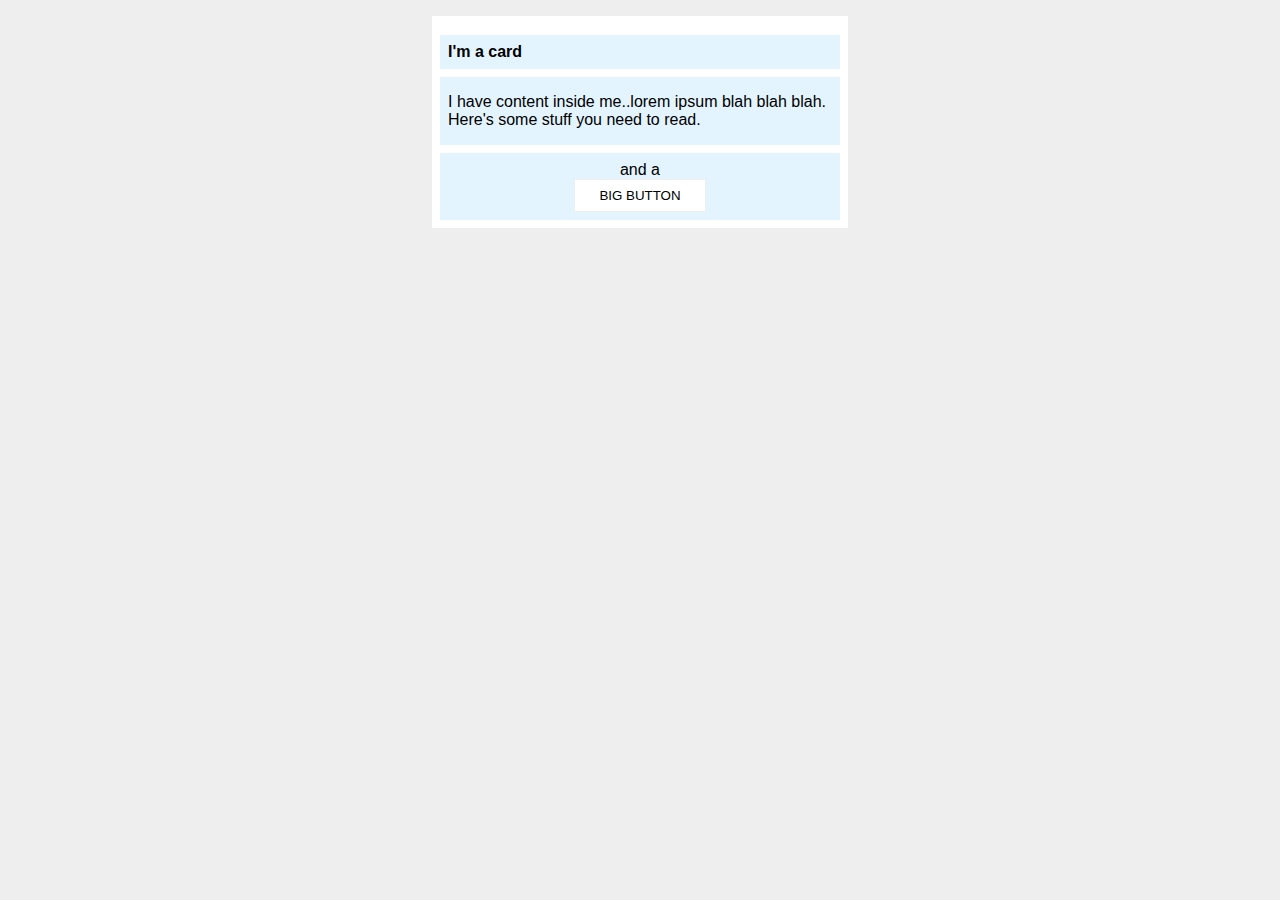
<file: foundations/block-and-inline/02-margin-and-padding-2/index.html>
<!DOCTYPE html>
<html lang="en">
  <head>
    <meta charset="UTF-8">
    <meta http-equiv="X-UA-Compatible" content="IE=edge">
    <meta name="viewport" content="width=device-width, initial-scale=1.0">
    <title>Margin and Padding exercise 2</title>
    <link rel="stylesheet" href="style.css">
  </head>
  <body>
    <div class="card">
      <h1 class="title">I'm a card</h1>
      <div class="content">I have content inside me..lorem ipsum blah blah blah. Here's some stuff you need to read.</div>
      <div class="button-container"><span>and a</span> <button>BIG BUTTON</button></div>
    </div>
  </body>
</html>
</file>
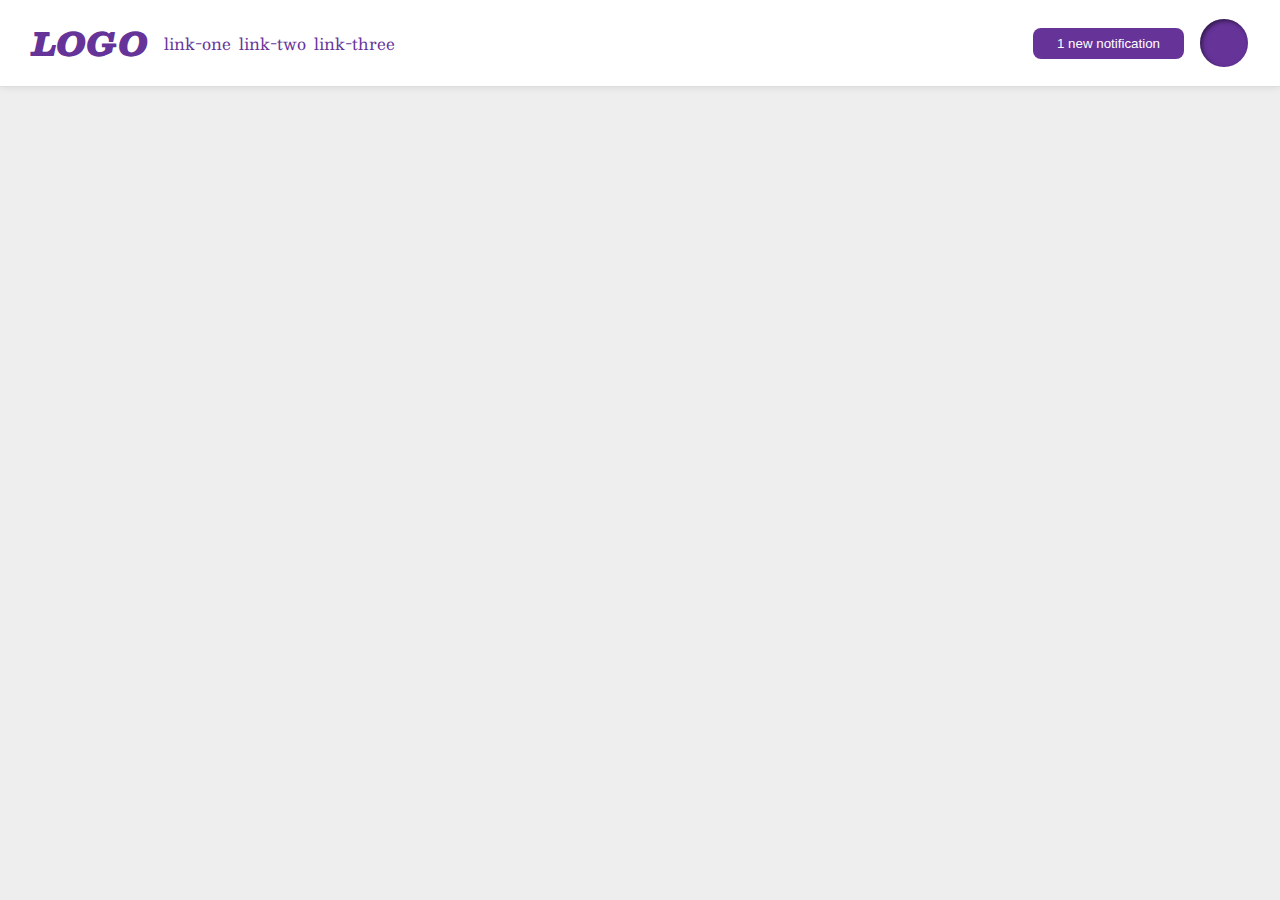
<file: foundations/flex/03-flex-header-2/index.html>
<!DOCTYPE html>
<html lang="en">

<head>
  <meta charset="UTF-8">
  <meta http-equiv="X-UA-Compatible" content="IE=edge">
  <meta name="viewport" content="width=device-width, initial-scale=1.0">
  <title>Flex Header 2</title>
  <link rel="stylesheet" href="style.css">
</head>

<body>
  <div class="header">
    <div class="left-side">
      <div class="logo">
        LOGO
      </div>

      <ul class="links">
        <li><a href="https://google.com">link-one</a></li>
        <li><a href="https://google.com">link-two</a></li>
        <li><a href="https://google.com">link-three</a></li>
      </ul>
    </div>

    <div class="right-side">
      <button class="notifications">
        1 new notification
      </button>
      
      <div class="profile-image"></div>
    </div>
  </div>
</body>

</html>
</file>
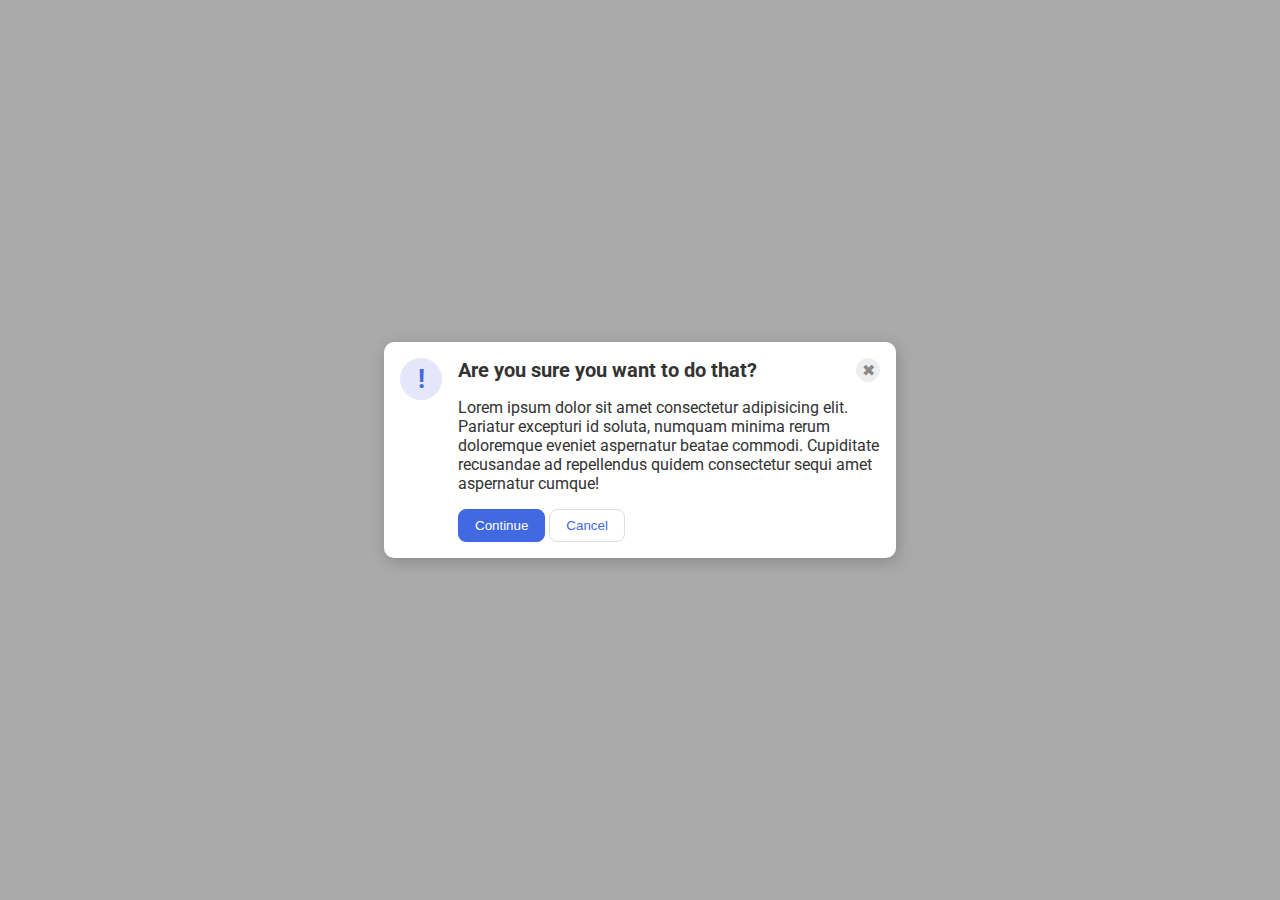
<file: foundations/flex/05-flex-modal/index.html>
<!DOCTYPE html>
<html lang="en">

<head>
  <meta charset="UTF-8">
  <meta http-equiv="X-UA-Compatible" content="IE=edge">
  <meta name="viewport" content="width=device-width, initial-scale=1.0">
  <link rel="stylesheet" href="style.css">
  <title>Modal</title>
</head>

<body>
  <div class="modal">
    <div class="icon">!</div>

    <div class="main">
      <div class="top">
        <div class="header">Are you sure you want to do that?</div>
        <button class="close-button">✖</button>
      </div>

      <div class="text">Lorem ipsum dolor sit amet consectetur adipisicing elit. Pariatur excepturi id soluta, numquam
        minima rerum doloremque eveniet aspernatur beatae commodi. Cupiditate recusandae ad repellendus quidem
        consectetur
        sequi amet aspernatur cumque!</div>

      <div class="btns">
        <button class="continue">Continue</button>
        <button class="cancel">Cancel</button>
      </div>
    </div>

  </div>
</body>

</html>
</file>
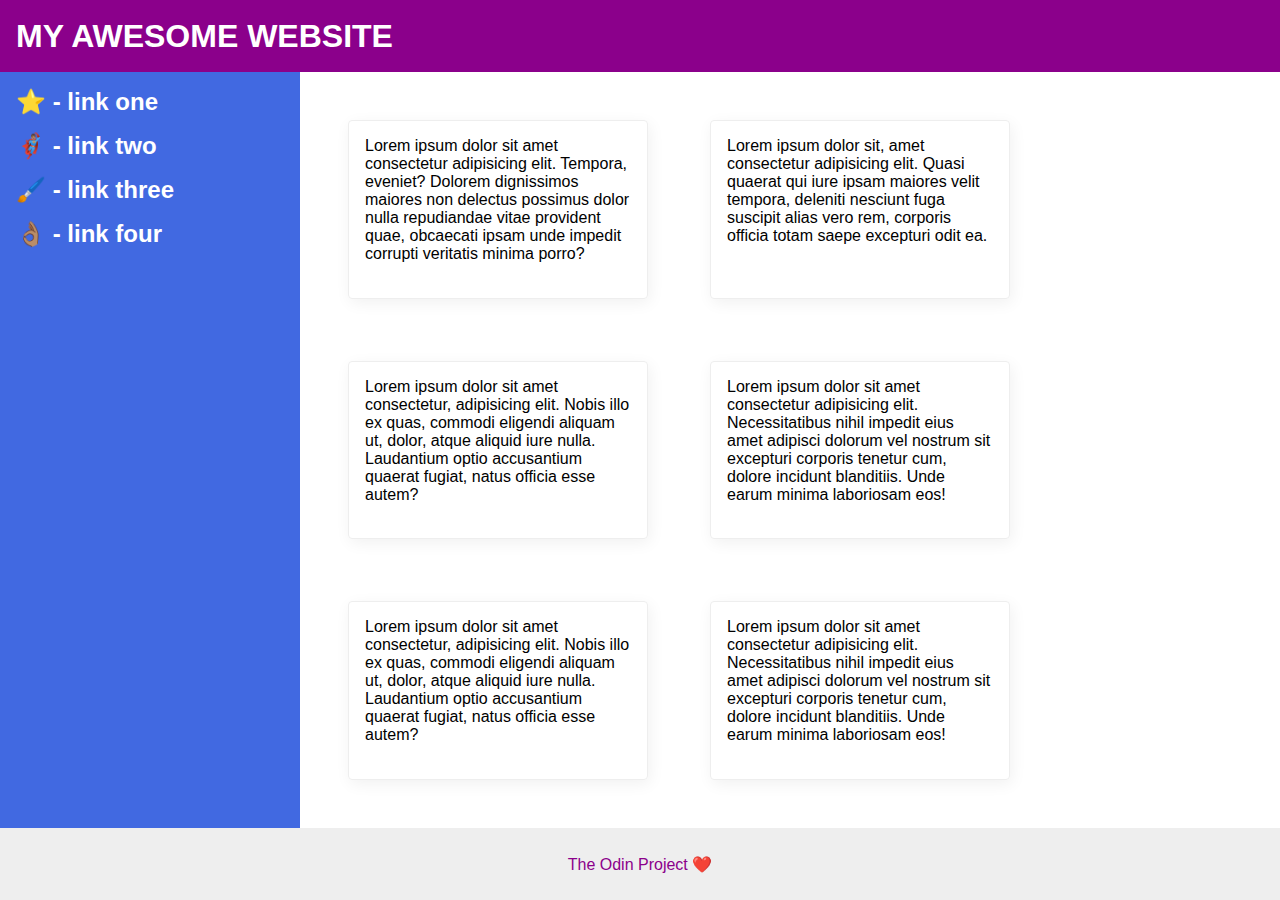
<file: foundations/flex/07-flex-layout-2/index.html>
<!DOCTYPE html>
<html lang="en">
  <head>
    <meta charset="UTF-8">
    <meta http-equiv="X-UA-Compatible" content="IE=edge">
    <meta name="viewport" content="width=device-width, initial-scale=1.0">
    <title>The Holy Grail</title>
    <link rel="stylesheet" href="style.css">
  </head>
  <body>
    <div class="header">
      MY AWESOME WEBSITE
    </div>
    
    <div class="main">
      <div class="sidebar">
        <ul>
          <li><a href="#">⭐ - link one</a></li>
          <li><a href="#">🦸🏽‍♂️ - link two</a></li>
          <li><a href="#">🖌️ - link three</a></li>
          <li><a href="#">👌🏽 - link four</a></li>
      </ul>
    </div>
    
    <div class="section">
      <div class="card">Lorem ipsum dolor sit amet consectetur adipisicing elit. Tempora, eveniet? Dolorem dignissimos maiores non delectus possimus dolor nulla repudiandae vitae provident quae, obcaecati ipsam unde impedit corrupti veritatis minima porro?</div>
      <div class="card">Lorem ipsum dolor sit, amet consectetur adipisicing elit. Quasi quaerat qui iure ipsam maiores velit tempora, deleniti nesciunt fuga suscipit alias vero rem, corporis officia totam saepe excepturi odit ea.</div>
      <div class="card">Lorem ipsum dolor sit amet consectetur, adipisicing elit. Nobis illo ex quas, commodi eligendi aliquam ut, dolor, atque aliquid iure nulla. Laudantium optio accusantium quaerat fugiat, natus officia esse autem?</div>
      <div class="card">Lorem ipsum dolor sit amet consectetur adipisicing elit. Necessitatibus nihil impedit eius amet adipisci dolorum vel nostrum sit excepturi corporis tenetur cum, dolore incidunt blanditiis. Unde earum minima laboriosam eos!</div>
      <div class="card">Lorem ipsum dolor sit amet consectetur, adipisicing elit. Nobis illo ex quas, commodi eligendi aliquam ut, dolor, atque aliquid iure nulla. Laudantium optio accusantium quaerat fugiat, natus officia esse autem?</div>
      <div class="card">Lorem ipsum dolor sit amet consectetur adipisicing elit. Necessitatibus nihil impedit eius amet adipisci dolorum vel nostrum sit excepturi corporis tenetur cum, dolore incidunt blanditiis. Unde earum minima laboriosam eos!</div>  
    </div>
  </div>

    <div class="footer">
      The Odin Project ❤️
    </div>
  </body>
</html>
</file>
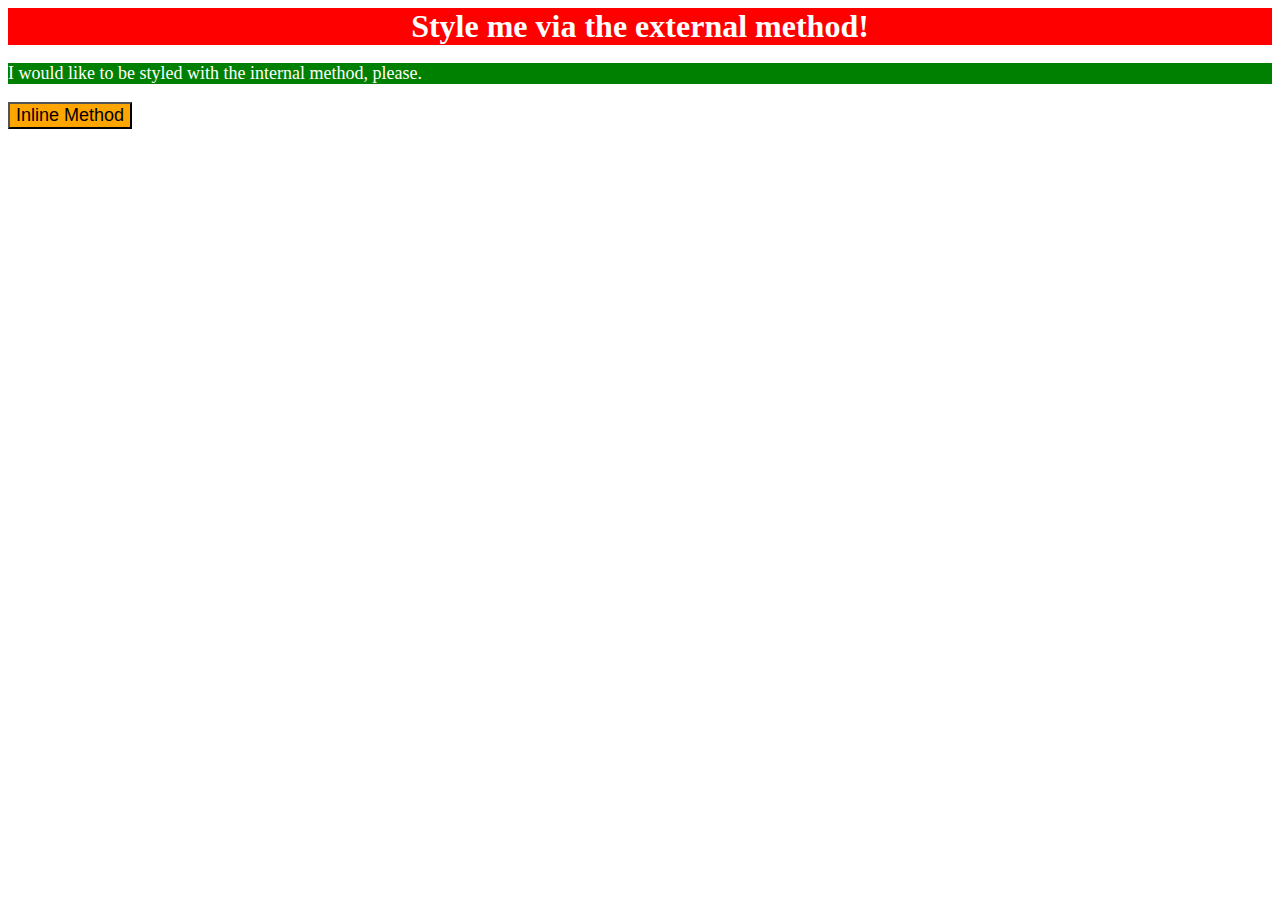
<file: foundations/intro-to-css/01-css-methods/index.html>
<!DOCTYPE html>
<html lang="en">

<head>
  <meta charset="UTF-8">
  <meta http-equiv="X-UA-Compatible" content="IE=edge">
  <meta name="viewport" content="width=device-width, initial-scale=1.0">
  <link rel="stylesheet" href="style.css">
  
  <style>
    p {
      background-color: green;
      color: white;
      font-size: 18px;
    }
  </style>
  <title>Methods for Adding CSS</title>
</head>

<body>
  <div>Style me via the external method!</div>
  <p>I would like to be styled with the internal method, please.</p>
  <button style="background-color: orange; font-size: 18px;">Inline Method</button>
</body>

</html>
</file>
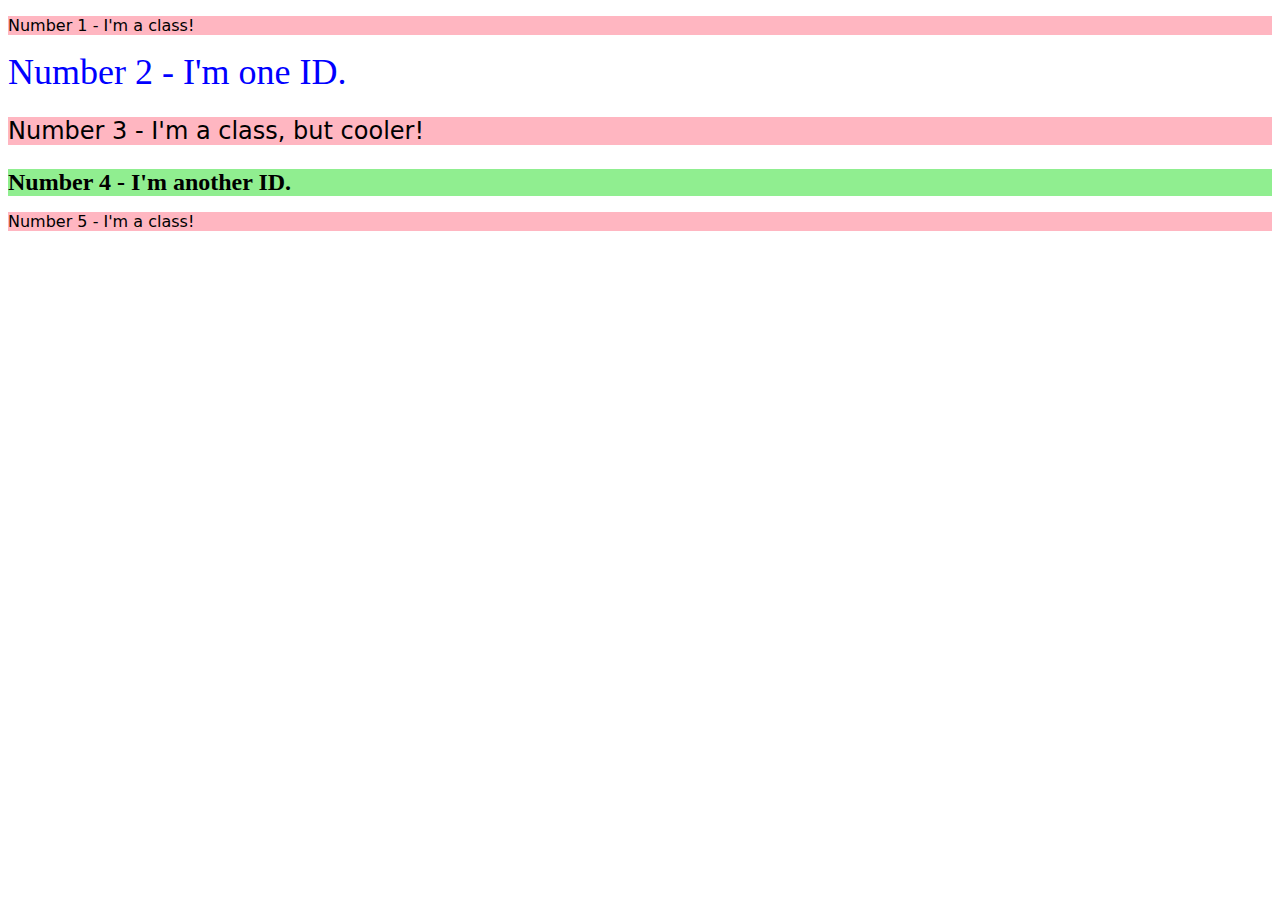
<file: foundations/intro-to-css/02-class-id-selectors/index.html>
<!DOCTYPE html>
<html lang="en">
  <head>
    <meta charset="UTF-8">
    <meta http-equiv="X-UA-Compatible" content="IE=edge">
    <meta name="viewport" content="width=device-width, initial-scale=1.0">
    <title>Class and ID Selectors</title>
    <link rel="stylesheet" href="style.css">
  </head>
  <body>
    <p class="odd">Number 1 - I'm a class!</p>
    <div id="second-element">Number 2 - I'm one ID.</div>
    <p class="odd adjust-fontsize">Number 3 - I'm a class, but cooler!</p>
    <div id="fourth-element" class="adjust-fontsize">Number 4 - I'm another ID.</div>
    <p class="odd">Number 5 - I'm a class!</p>
  </body>
</html>
</file>
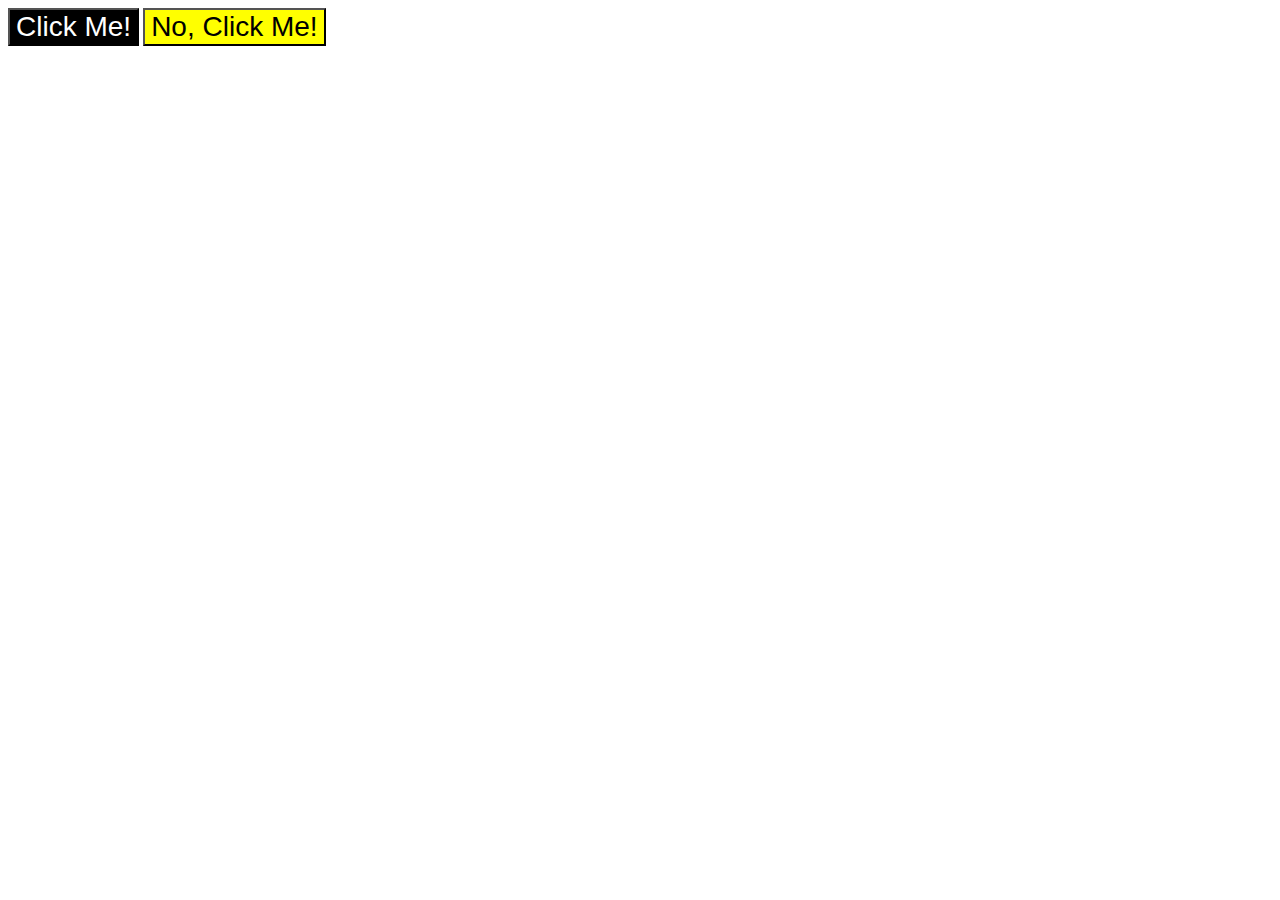
<file: foundations/intro-to-css/03-grouping-selectors/index.html>
<!DOCTYPE html>
<html lang="en">
  <head>
    <meta charset="UTF-8">
    <meta http-equiv="X-UA-Compatible" content="IE=edge">
    <meta name="viewport" content="width=device-width, initial-scale=1.0">
    <title>Grouping Selectors</title>
    <link rel="stylesheet" href="style.css">
  </head>
  <body>
    <button class="click-me">Click Me!</button>
    <button class="no-click-me">No, Click Me!</button>
  </body>
</html>
</file>
<file: foundations/block-and-inline/02-margin-and-padding-2/style.css>
body {
  background: #eee;
  font-family: sans-serif;
}

.card {
  width: 400px;
  background: #fff;
  margin: 16px auto;
  padding: 8px;
}

.title {
  background: #e3f4ff;
  font-size: 16px;
}

.content {
  background: #e3f4ff;
  padding: 16px 8px 16px 8px;
}

.button-container {
  background: #e3f4ff;
  text-align: center;
}

.button-container span {
  display: block;
}

button {
  background: white;
  border: 1px solid #eee;
  padding: 8px 24px 8px 24px;
}

.title,
.button-container {
  padding: 8px;
}

.title,
.content {
  margin-bottom: 8px;
}
</file>
<file: foundations/flex/03-flex-header-2/style.css>
/* this is some magical font-importing.  
you'll learn about it later. */
@import url('https://fonts.googleapis.com/css2?family=Besley:ital,wght@0,400;1,900&display=swap');

body {
  margin: 0;
  background: #eee;
  font-family: Besley, serif;
}

ul {
  margin: 0;
  padding: 0;
}

.header {
  background: white;
  border-bottom: 1px solid #ddd;
  box-shadow: 0 0 8px rgba(0, 0, 0, .1);
}

.profile-image {
  background: rebeccapurple;
  box-shadow: inset 2px 2px 4px rgba(0, 0, 0, .5);
  border-radius: 50%;
  width: 48px;
  height: 48px;
}

.logo {
  color: rebeccapurple;
  font-size: 32px;
  font-weight: 900;
  font-style: italic;
}

button {
  border: none;
  border-radius: 8px;
  background: rebeccapurple;
  color: white;
  padding: 8px 24px;
}

a {
  /* this removes the line under our links */
  text-decoration: none;
  color: rebeccapurple;
}

ul {
  list-style-type: none;
}

/* Solution */

.header {
  display: flex;
  justify-content: space-between;
  align-items: center;
  padding: 16px 32px;
}

.left-side .links {
  display: flex;
  align-items: center;
  gap: 8px;
}

.left-side,
.right-side {
  display: flex;
  align-items: center;
  gap: 16px;
}
</file>
<file: foundations/flex/05-flex-modal/style.css>
@import url('https://fonts.googleapis.com/css2?family=Roboto:wght@400;700&display=swap');

html,
body {
  height: 100%;
}

body {
  font-family: Roboto, sans-serif;
  margin: 0;
  background: #aaa;
  color: #333;
  /* I'll give you this one for free lol */
  display: flex;
  align-items: center;
  justify-content: center;
}

.modal {
  background: white;
  width: 480px;
  border-radius: 10px;
  box-shadow: 2px 4px 16px rgba(0, 0, 0, .2);
}

.icon {
  color: royalblue;
  font-size: 26px;
  font-weight: 700;
  background: lavender;
  width: 42px;
  height: 42px;
  border-radius: 50%;
  display: flex;
  align-items: center;
  justify-content: center;
}

.close-button {
  background: #eee;
  border-radius: 50%;
  color: #888;
  font-weight: 400;
  font-size: 16px;
  height: 24px;
  width: 24px;
  display: flex;
  align-items: center;
  justify-content: center;
  border: 1px solid #eee;
  padding: 0;
}

button {
  cursor: pointer;
  padding: 8px 16px;
  border-radius: 8px;
}

button.continue {
  background: royalblue;
  border: 1px solid royalblue;
  color: white;
}

button.cancel {
  background: white;
  border: 1px solid #ddd;
  color: royalblue;
}

/* Solution */
.modal {
  display: flex;
  padding: 16px;
  gap: 16px;
}

.main {
  display: flex;
  flex-direction: column;
  gap: 16px;
  flex-grow: 1;
}

.icon,
.close-button {
  flex-shrink: 0;
}

.top {
  font-weight: bold;
  font-size: 20px;
  display: flex;
  justify-content: space-between;
  align-items: center;
}
</file>
<file: foundations/flex/07-flex-layout-2/style.css>
* {
  box-sizing: border-box;
}

body {
  font-family: -apple-system, BlinkMacSystemFont, 'Segoe UI', Roboto, Oxygen, Ubuntu, Cantarell, 'Open Sans', 'Helvetica Neue', sans-serif;
  margin: 0;
  min-height: 100vh;

  display: flex;
  flex-direction: column;
}

.header {
  height: 72px;
  background: darkmagenta;
  color: white;
}

.footer {
  height: 72px;
  background: #eee;
  color: darkmagenta;
}

.sidebar {
  width: 300px;
  background: royalblue;
}

.card {
  border: 1px solid #eee;
  box-shadow: 2px 4px 16px rgba(0, 0, 0, .06);
  border-radius: 4px;
}

/* Solution */

a {
  text-decoration: none;
}

.main {
  flex: 1;
  display: flex;
}

.header {
  font-size: 32px;
  font-weight: 900;

  display: flex;
  align-items: center;
  padding-left: 16px;
}

.sidebar {
  flex-shrink: 0;
  padding: 16px;
}


.sidebar ul {
  list-style: none;
  padding: 0;
  margin: 0;

}

.sidebar ul li {
  margin-bottom: 16px;
}

.sidebar a {
  color: white;
  font-weight: 600;
  font-size: 24px;
}

.section {
  padding: 48px;
  display: flex;
  flex-wrap: wrap;

  gap: 62px;
}

.card {
  flex-basis: 300px;
  padding: 16px;
}

.footer {
  display: flex;
  justify-content: center;
  align-items: center;
}
</file>
<file: foundations/intro-to-css/01-css-methods/style.css>
div {
    background-color: red;
    color: white;
    font-size: 32px;
    text-align: center;
    font-weight: bold;
}
</file>
<file: foundations/intro-to-css/02-class-id-selectors/style.css>
/* Add CSS Styling */
.odd {
    background-color: #ffb6c1;
    font-family: Verdana, DejaVu Sans, sans-serif;
}

#second-element {
    color: #0000ff;
    font-size: 36px;
}

.adjust-fontsize {
    font-size: 24px;
}

#fourth-element {
    background-color: #90ee90;
    font-weight: bold;
}
</file>
<file: foundations/intro-to-css/03-grouping-selectors/style.css>
/* Add CSS Styling */
.click-me {
    background-color: black;
    color: white;
}

.no-click-me {
    background-color: yellow;
}

.click-me,
.no-click-me {
    font-size: 28px;
    font-family: 'Helvetica', 'Times New Roman', sans-serif;
}
</file>
